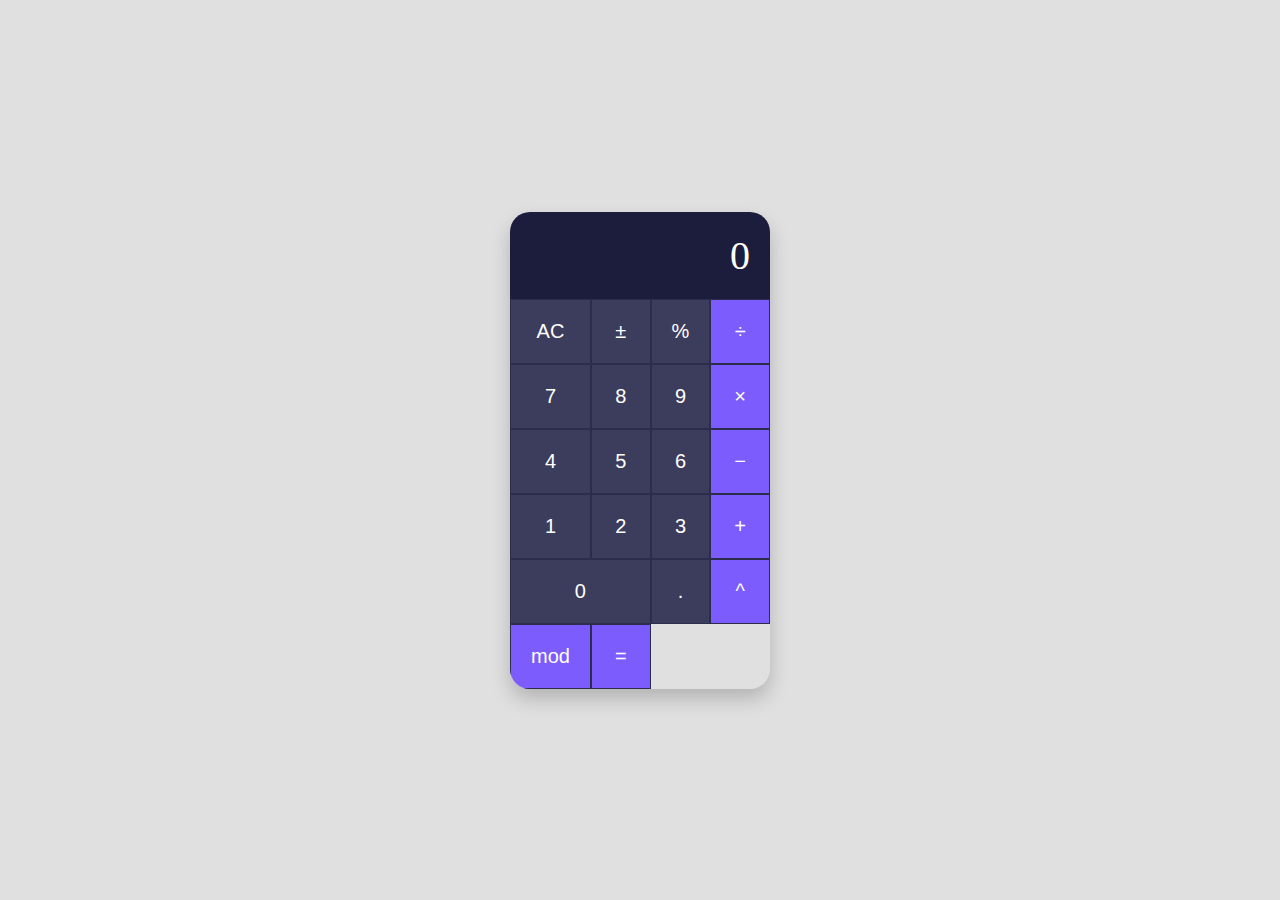
<file: index.html>
<!DOCTYPE html>
<html lang="en">
<head>
    <meta charset="UTF-8">
    <meta name="viewport" content="width=device-width, initial-scale=1.0">
    <title>Document</title>
    <style>
        body {
            display: flex;
            justify-content: center;
            align-items: center;
            height: 100vh;
            background-color: #e0e0e0;
            margin: 0;
        }
        .calculator {
            width: 260px;
            border-radius: 20px;
            overflow: hidden;
            box-shadow: 0 10px 20px rgba(0, 0, 0, 0.2);
        }
        .calculator .display {
            background-color: #1c1c3c;
            color: white;
            text-align: right;
            padding: 20px;
            font-size: 40px;
            box-sizing: border-box;
        }
        .calculator .buttons {
            display: grid;
            grid-template-columns: repeat(4, 1fr);
        }
        .calculator .buttons button {
            background-color: #3c3c5c;
            border: 1px solid #2c2c4c;
            color: white;
            font-size: 20px;
            padding: 20px;
            cursor: pointer;
            outline: none;
        }
        .calculator .buttons button.operator {
            background-color: #7c5cfc;
        }
        .calculator .buttons button:active {
            background-color: #5c5c7c;
        }
        .calculator .buttons button.operator:active {
            background-color: #5c3cfc;
        }
        .calculator .buttons button.zero {
            grid-column: span 2;
        }
    </style>
</head>
<body>
    <div class="calculator">
        <div class="display">0</div>
        <div class="buttons">
            <button>AC</button>
            <button>±</button>
            <button>%</button>
            <button class="operator">÷</button>
            <button>7</button>
            <button>8</button>
            <button>9</button>
            <button class="operator">×</button>
            <button>4</button>
            <button>5</button>
            <button>6</button>
            <button class="operator">−</button>
            <button>1</button>
            <button>2</button>
            <button>3</button>
            <button class="operator">+</button>
            <button class="zero">0</button>
            <button>.</button>
            <button class="operator">^</button>
            <button class="operator">mod</button>
            <button class="operator">=</button>
        </div>
    </ div>
    <script src="script.js"></script>
</body>
</html>
</file>
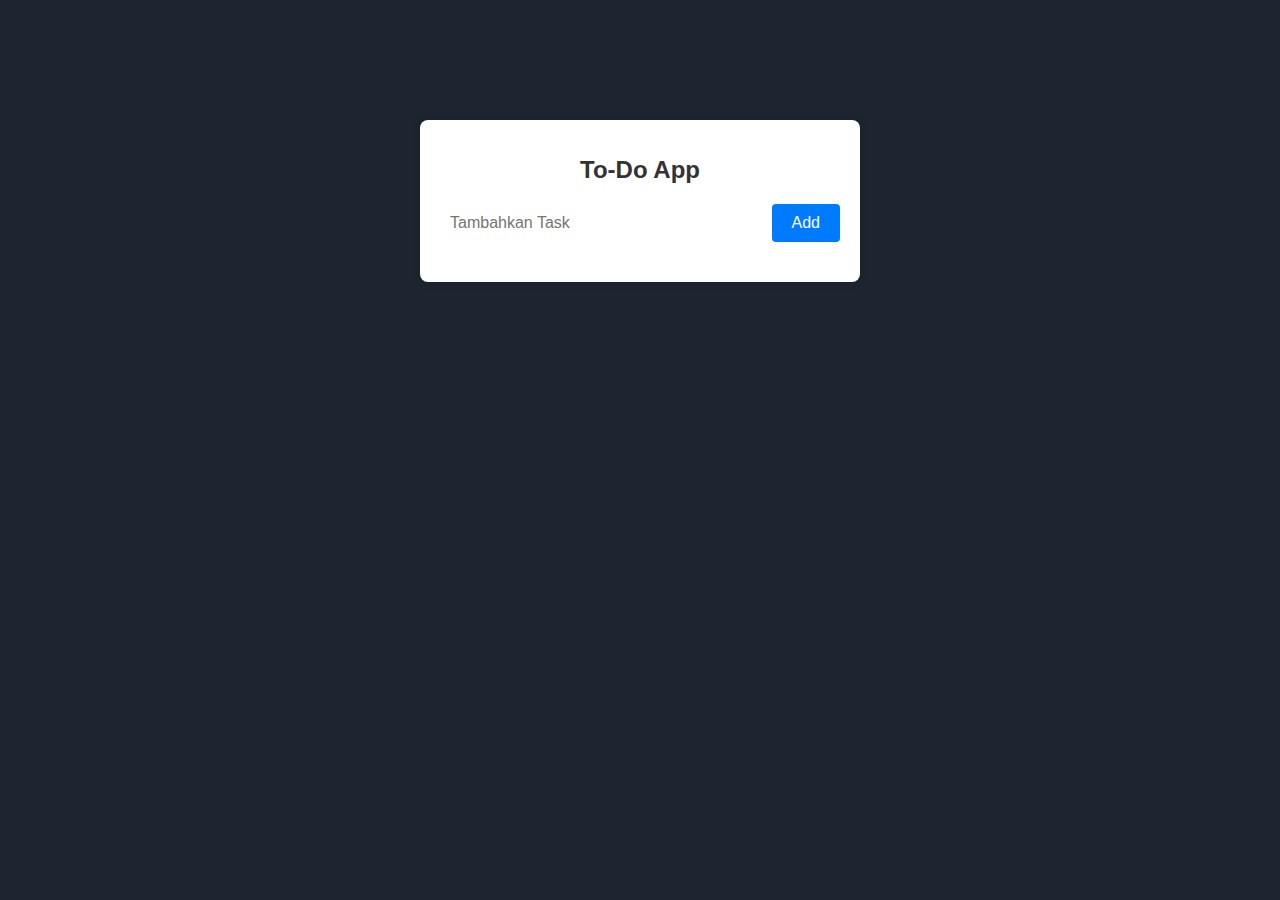
<file: tugas2/index.html>
<!DOCTYPE html>
<html lang="en">
<head>
    <meta charset="UTF-8">
    <meta name="viewport" content="width=device-width, initial-scale=1.0">
    <title>TO-DO-List</title>
    <link rel="stylesheet" href="style.css">
</head>
<body>
    <div class="container">
        <h1>To-Do App</h1>
        <div class="input-container">
            <input type="text" id="taskInput" placeholder="Tambahkan Task">
            <button onclick="addTask()">Add</button>
        </div>
        <ul id="taskList"></ul>
    </div>
    <script src="script.js"></script>
</body>
</html>
</file>
<file: tugas2/style.css>
body{
    font-family: 'Segoe UI', Tahoma, Geneva, Verdana, sans-serif;
    background-color: #1d2630;
    margin: 0;
    padding: 0;
}
.container{
    max-width: 400px;
    margin: 120px auto;
    padding: 20px;
    background-color: #ffffff;
    border-radius: 8px;
    box-shadow: 0 0 10px rgba(0, 0, 0, 0.2);
    text-align: center;
}
h1{
    color: #333;
    font-size: 24px;
    margin-bottom: 20px;
}
.input-container{
    display: flex;
    justify-content: space-between;
    align-items: center;
    margin-bottom: 20px;
}
input[type="text"]{
    flex-grow: 1;
    padding: 10px;
    border: none;
    font-size: 16px;
    border-radius: 0;
    outline: none;
    transition: border-color 0.3 ease;
}
input[type="text"]:focus{
    border-color: #0056b3;
}
button{
    padding: 10px 20px;
    background-color: #007bff;
    color: #ffffff;
    border: none;
    border-radius: 4px;
    font-size: 16px;
    cursor: pointer;
    transition: background-color 0.3s ease;
}
button:hover{
    background-color: #0056b3;
}
ul{
    list-style: none;
    padding: 0;
}
li{
    display: flex;
    justify-content: space-between;
    align-items: center;
    margin: 10px 0;
    background-color: #ffffff;
    border: 1px solid #ddd;
    border-radius: 4px;
    padding: 10px;
    box-shadow: 0 2px 4px rgba(0, 0, 0, 0.1);
}
.delete-button{
    background-color:#ff5050;
    color: #ffffff;
    border: none;
    border-radius: 4px;
    padding: 6px 12px;
    font-size: 14px;
    cursor: pointer;
    transition: background-color 0.3s ease;
}
.delete-button:hover{
    background-color: #ff0000;
}
.edit-button{
    background-color: #ffc107;
    color: #ffffff;
    border: none;
    border-radius: 4px;
    padding: 5px 12px;
    font-size: 14px;
    cursor: pointer;
    margin-right: 10px;
    transition: background-color 0.3s ease;
}
.edit-button::hover{
    background-color: #ff9800;
}
</file>
